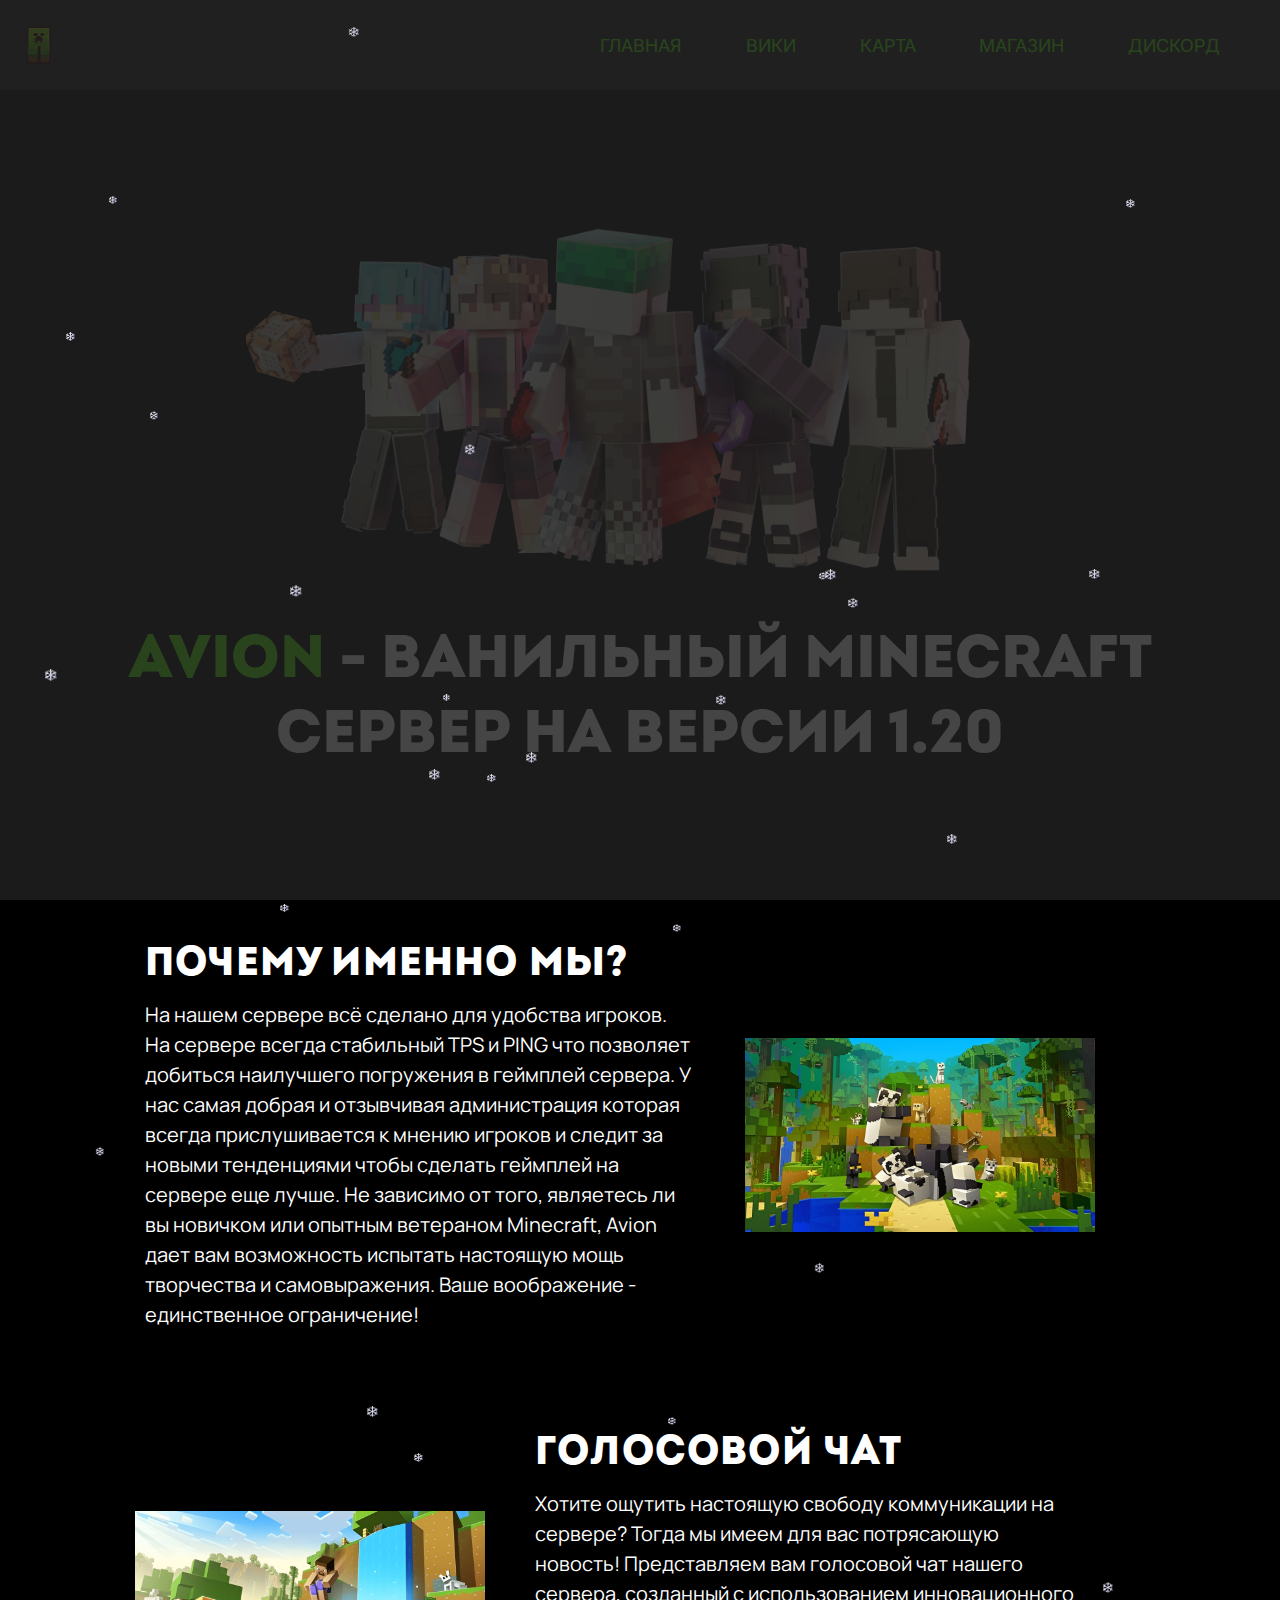
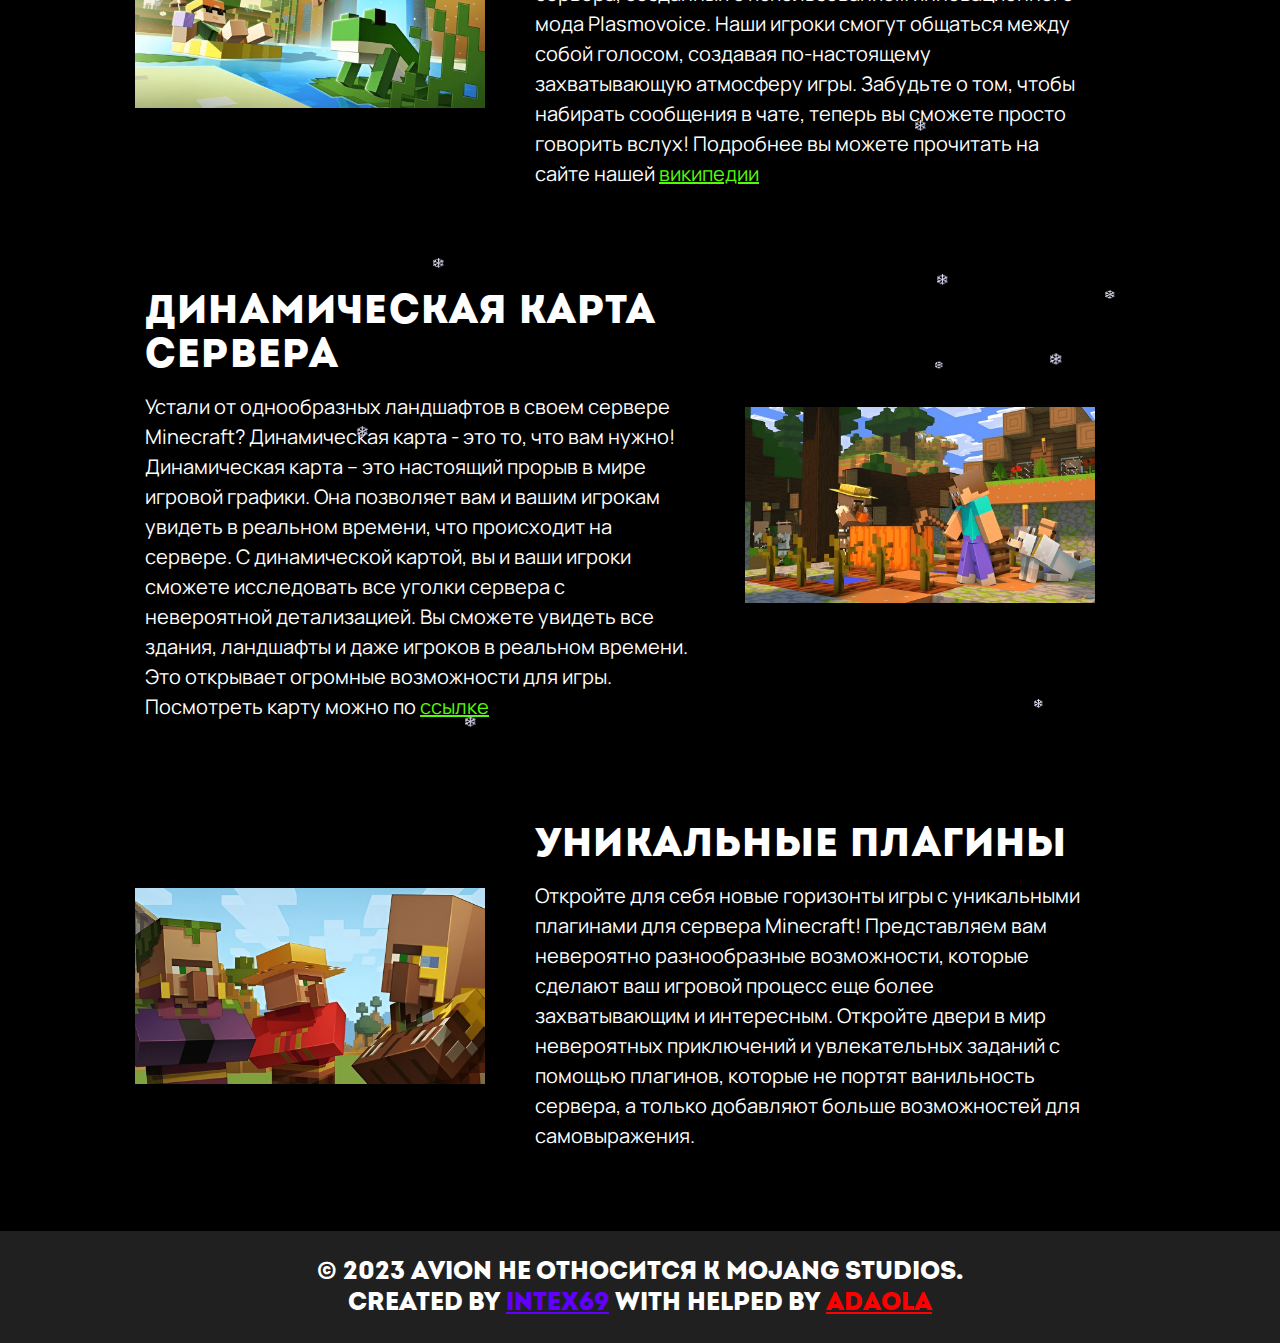
<file: index.html>
<!DOCTYPE html>
<html lang="ru">
<head>
    <meta charset="UTF-8">
    <meta http-equiv="X-UA-Compatible" content="IE=edge">
    <meta name="viewport" content="width=device-width, initial-scale=1.0">
    <title>AVION</title>
    <script src="js/jquery-3.7.1.min.js" ></script>
    <script src="js/snowfall.js"></script>
    <script src="js/animation-show.js" ></script>
    <link rel="icon" href="image/logo.png">
    <link rel="stylesheet" href="css/style.css">
    <link rel="preconnect" href="https://fonts.googleapis.com">
    <link rel="preconnect" href="https://fonts.gstatic.com" crossorigin>
    <link href="https://fonts.googleapis.com/css2?family=Manrope:wght@800&display=swap" rel="stylesheet">
    <link rel="preconnect" href="https://fonts.googleapis.com">
    <link rel="preconnect" href="https://fonts.gstatic.com" crossorigin>
    <link href="https://fonts.googleapis.com/css2?family=Inter:wght@700&family=Manrope:wght@800&display=swap" rel="stylesheet">
    <style>
        @font-face {
         font-family: IntroDemo; /* Гарнитура шрифта */
         src: url(fonts/IntroDemo-BlackCAPS.otf); /* Путь к файлу со шрифтом */
        }
       </style>
           <style>
            body {
            background-color: black;
            background-size: 100%;
        }
        </style>
</head>
<body class="body">
    <div class="loaderArea">
        <span class="loader"></span>
    </div>
    <script>
    $(window).on('load', function () {
        $preloader = $('.loaderArea'),
        $loader = $preloader.find('.loader');
        $loader.fadeOut();
        $preloader.delay(550).fadeOut('slow');
    });
    </script>
<script type='text/javascript'>     
    $(document).ready(function(){
        $(document).snowfall({
            image :"image/snow3.png", 
            minSize: 7, 
            maxSize: 12,
        });
    });
 </script>
        <div class="wrapper">
            <header class="header">
                <div class="logo">
                    <img src="image/logo.png" alt="">
                </div>
                <!-- Меню сайта -->
                <nav class="nav">
                    <ul>
                        <base target="_blank">
                        <li><a href="#" target="_self">ГЛАВНАЯ</a></li>
                        <li><a href="https://avion-2.gitbook.io/avion/rules/obshie-pravila-minecraft">ВИКИ</a></li>
                        <li><a href="map.html">КАРТА</a></li>
                        <li><a href="https://avion.easydonate.ru/">МАГАЗИН</a></li>
                        <li><a href="https://discord.gg/7gxmDwZmKS ">ДИСКОРД</a></li>
                    </ul>
                </nav>
                <!-- Иконка бургерменю -->
                <div class="burger">
                    <span></span>
                </div>
            </header>
        </div>
        <div class="container">
                <div class="header1">
                    <img class="ab1" src="image/ab1.png" alt="">
                </div>
                <div class="wrap-title">
                    <h1 class="title"><span class="green-text">AVION</span> - ванильный minecraft сервер на версии 1.20</h1>
                </div>
            <div id="games" class="games">
                <div class="game e">
                    <div>
                        <h3>ПОЧЕМУ ИМЕННО МЫ?</h3>
                        <p class="game-s">На нашем сервере всё сделано для удобства игроков. На сервере всегда стабильный TPS и PING что позволяет добиться наилучшего погружения в геймплей сервера. У нас самая добрая и отзывчивая администрация которая всегда прислушивается к мнению игроков и следит за новыми тенденциями чтобы сделать геймплей на сервере еще лучше. Не зависимо от того, являетесь ли вы новичком или опытным ветераном Minecraft, Avion дает вам возможность испытать настоящую мощь творчества и самовыражения. Ваше воображение - единственное ограничение!</p>
                    </div>
                    <img alt="" class="gimg a"  src="image/whyme.png">
                </div>

                <div class="game f">
                    <div>
                        <h3>ГОЛОСОВОЙ ЧАТ</h3>
                        <p class="game-s">Хотите ощутить настоящую свободу коммуникации на сервере? Тогда мы имеем для вас потрясающую новость! Представляем вам голосовой чат нашего сервера, созданный с использованием инновационного мода Plasmovoice. Наши игроки смогут общаться между собой голосом, создавая по-настоящему захватывающую атмосферу игры. Забудьте о том, чтобы набирать сообщения в чате, теперь вы сможете просто говорить вслух! Подробнее вы можете прочитать на сайте нашей <a class="green-text" href="">википедии</a></p>
                    </div>
                    <img alt="" class="gimg b" src="image/voice.png">
                </div>

                <div class="game q">
                    <div class="element-animation">
                        <h3>ДИНАМИЧЕСКАЯ КАРТА СЕРВЕРА</h3>
                        <p class="game-s">Устали от однообразных ландшафтов в своем сервере Minecraft? Динамическая карта - это то, что вам нужно! Динамическая карта – это настоящий прорыв в мире игровой графики. Она позволяет вам и вашим игрокам увидеть в реальном времени, что происходит на сервере. С динамической картой, вы и ваши игроки сможете исследовать все уголки сервера с невероятной детализацией. Вы сможете увидеть все здания, ландшафты и даже игроков в реальном времени. Это открывает огромные возможности для игры. Посмотреть карту можно по <a class="green-text" href="">ссылке</a></p>
                    </div>
                    <img alt="" class="gimg a" src="image/dynmap.png">
                </div>

                <div class="game j">
                    <div>
                        <h3>УНИКАЛЬНЫЕ ПЛАГИНЫ</h3>
                        <p class="game-s">Откройте для себя новые горизонты игры с уникальными плагинами для сервера Minecraft! Представляем вам невероятно разнообразные возможности, которые сделают ваш игровой процесс еще более захватывающим и интересным. Откройте двери в мир невероятных приключений и увлекательных заданий с помощью плагинов, которые не портят ванильность сервера, а только добавляют больше возможностей для самовыражения.</p>
                    </div>
                    <img alt="" class="gimg c" src="image/plugins.png">
                </div>
            </div>
        </div>
        <div class="wrap">
            <footer class="footer">
                <p>© 2023 AVION не относится к Mojang Studios.</p>
                <p>Created by <a class="intex69" href="intex69.html">intex69</a> With helped by <a class="ADaola" href="https://t.me/adaoladesign">ADaola</a></p>
            </footer>
        </div>
        <script>
            document.querySelector('.burger').addEventListener('click', function() {
                this.classList.toggle('active');
                document.querySelector('.nav').classList.toggle('open');
            })
        </script>
</body>
</html>
</file>
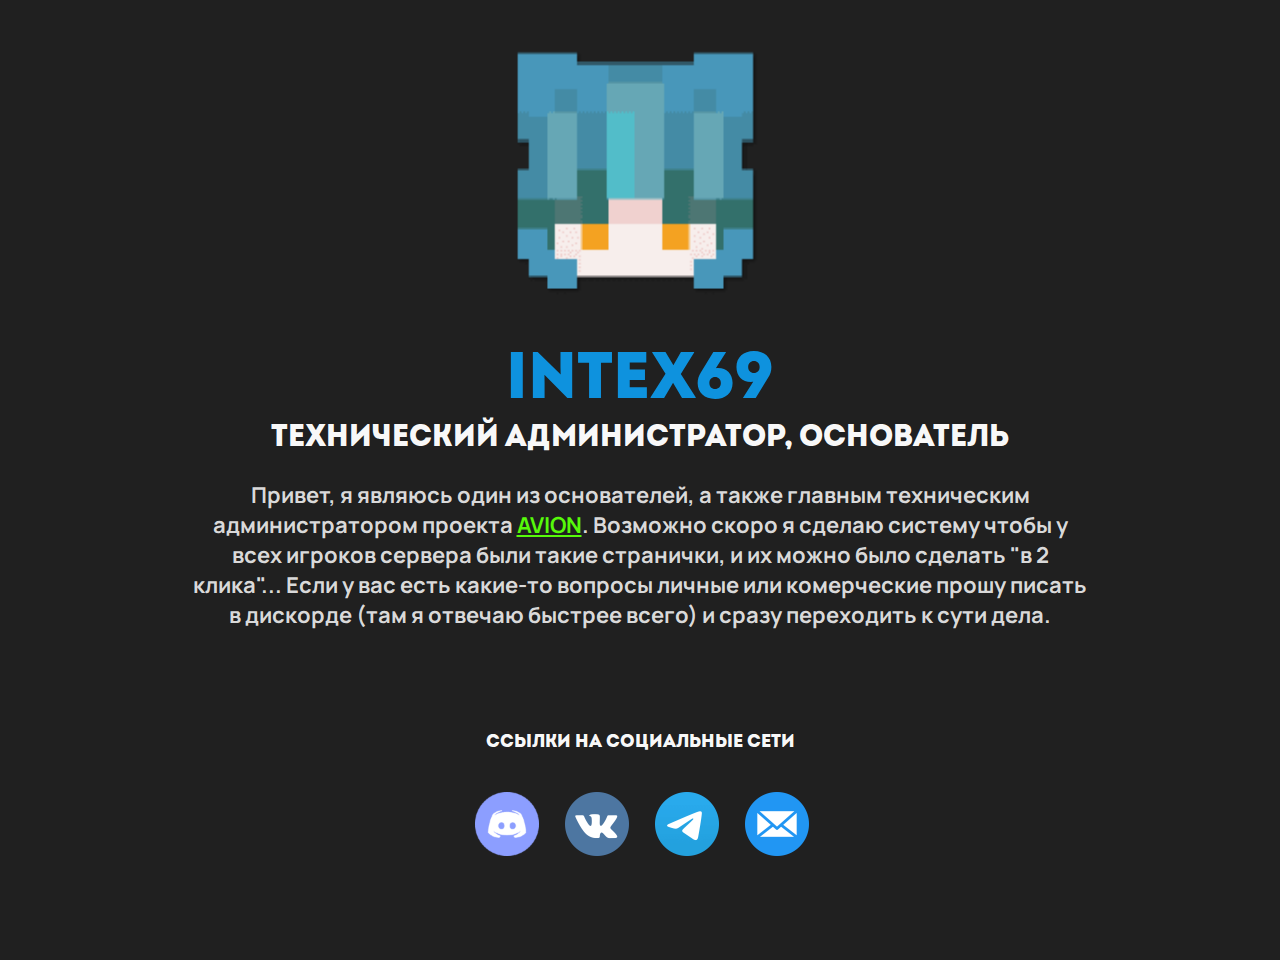
<file: intex69.html>
<!DOCTYPE html>
<html lang="ru">
<head>
    <meta charset="UTF-8">
    <meta name="viewport" content="width=device-width, initial-scale=1.0">
    <title>intex69</title>
    <link rel="stylesheet" href="css/intex69.css">
    <link rel="icon" href="image/intexhead.png">
    <link rel="preconnect" href="https://fonts.googleapis.com">
    <link rel="preconnect" href="https://fonts.gstatic.com" crossorigin>
    <link href="https://fonts.googleapis.com/css2?family=Inter:wght@700&family=Manrope:wght@800&display=swap" rel="stylesheet">
    <style>
        @font-face {
         font-family: IntroDemo; /* Гарнитура шрифта */
         src: url(fonts/IntroDemo-BlackCAPS.otf); /* Путь к файлу со шрифтом */
        }
       </style>
</head>
<body class="body">
    <div class="container">
        <div class="wrapper">
            <img class="head" src="image/intexhead.png" alt="">
        </div>
                <h1 class="nick">intex69</h1>
                <h2 class="subtitle">Технический администратор, Основатель</h2>
                <h3 class="bio">Привет, я являюсь один из основателей, а также главным техническим администратором проекта <a class="text-green" href="http://127.0.0.1:5500/index.html">AVION</a>. Возможно скоро я сделаю систему чтобы у всех игроков сервера были такие странички, и их можно было сделать "в 2 клика"... Если у вас есть какие-то вопросы личные или комерческие прошу писать в дискорде (там я отвечаю быстрее всего) и сразу переходить к сути дела.</h3>
                <footer class="footer">
                    <h4 class="links-text">Ссылки на социальные сети</h4>
                    <div class="links">
                        <ul class="social-icons-4">
                            <base target="_blank">
                            <li><a href="https://discordapp.com/users/889340080366424075"><img src="image/icon-discord.png" alt=""></a></li>
                            <li><a href="https://vk.com/intex69"><img src="image/icon-vk.png" alt=""></a></li>
                            <li><a href="https://t.me/intex69"><img src="image/icon-telegram.png" alt=""></a></li>
                            <li><a href="https://mail.ru/cgi-bin/sentmsg?To=intexpon2008@gmail.com&from=otvet"><img src="image/icon-mail.png" alt=""></a></li>  
                        </ul>
                    </div>
                </footer>
                    
    </div>
</body>
</html>
</file>
<file: css/style.css>
.loaderArea {
  background: #202020;
  overflow: hidden;
  position: fixed;
  left: 0;
  top: 0;
  right:0;
  bottom:0;
  z-index: 100000;
}



.loader {
    width: 78px;
    height: 78px;
    position: absolute;
    left: 50%;
    margin-left: -20px;
    top: 50%;
    margin-top: -20px;
    border: 8px solid #57FA0A;
    border-bottom-color: transparent;
    border-radius: 50%;
    display: inline-block;
    box-sizing: border-box;
    animation: rotation 1s linear infinite;
    }

    @keyframes rotation {
    0% {
        transform: rotate(0deg);
    }
    100% {
        transform: rotate(360deg);
    }
    } 

.body {
    width: 100%;
    color: #ffffff;
    overflow-x: hidden;
}

html, body {
    margin: 0;
    padding: 0;
}

::-webkit-scrollbar {
    width: 0;
}

.title {
	text-align: center;
    font-family: 'IntroDemo';
	padding: 50px 0 100px 0;
    font-size: 60px;
}

.wrap-title {
    max-width: 1200px;
    width: 100%;
    margin: 0 auto;
}

.container {
	width: 100%;
    max-width: 1450px;
    margin: 0 auto;
}
@media screen and (max-width: 1660px) {
    .container {
        max-width: 1200px;
    }
}

@media screen and (max-width: 1300px) {
    .container {
        max-width: 1050px;
    }
}

@media screen and (max-width: 1060px) {
    .container {
        max-width: 800px;
    }
}
    @media screen and (max-width: 940px) {
        .container {
            max-width: 700px;
    }
}
@media screen and (max-width: 740px) {
    .container {
        max-width: 550px;
}
}

li {
    list-style-type: none;
}

.header1 {
    display:flex;
    align-items:center;
    justify-content: center;
}

.green-text {
    color: #57FA0A;
}



.game {
	display: flex;
	justify-content: space-around;
	flex-wrap: wrap;
	padding: 40px 50px 0 0;
}


#games h2,
.game h3 {
	letter-spacing: 1.2px;
    line-height: 1.1em;
}

#games h2 {
	margin: 0;
	padding: 40px 0 0 0;
}

.game h3 {
	font-size: 20px;
}

.game div {
	margin: 30px 30px;
	font-size: 20px;
	line-height: 1.5em;
}

.whyme-title, .voice-title, .dynmap-title, .plugins-title {
    font-family: 'IntroDemo';
    font-size: 46px;
}

.whyme-subtitle, .voice-subtitle, .dynmap-subtitle, .plugins-subtitle{
    font-family: 'Manrope', sans-serif;
    font-size: 34px;
}

.gimg {
	width: 35%;
	align-self: center;
}

.game {
	flex-wrap: nowrap;
}

.f, .j {
	flex-direction: row-reverse;
}



.game h3 {
	font-size: 40px;
	font-family: 'IntroDemo';
    padding: 0 0 15px 0;
}

.ab1 {
	padding: 125px 0 0;
	width: 75%;
	align-self: center;
}

@media screen and (max-width: 1060px) {
	.game {
		flex-wrap: wrap;
	}
	.gimg {
		width: 94%;
	}
    .game h3 {
        font-size: 30px;
    }
}

@media screen and (max-width: 670px) {
	.title {
		font-size: 40px;
	}

	.game {
		padding: 10px 15px;
	}

    .logo {
        width: 10%;
    }
    
    .ab1 {
        width: 95%;
    }
}



.game-s {
	font-family: 'Manrope', sans-serif;
}

/* NAV */



*{
    padding: 0;
    margin: 0;
    box-sizing: border-box;
}

.wrapper{
    flex-grow: 1;
}


.open{
    display: flex !important;
}

.header{
    display: flex;
    align-items: center;
    justify-content: space-between;
    min-height: 90px;
    background-color: #202020;
    color: #FAF6F2;
    padding: 0 20px;
}

.logo{
    display: flex;
    width: 3%;
    justify-content: center;
    flex-direction: column;
}

@media screen and (max-width: 1170px) {
	.logo {
        width: 5%;
    }
}

@media screen and (max-width: 770px) {
	.logo {
        width: 10%;
    }
}

@media screen and (max-width: 420px) {
	.logo {
        width: 13%;
    }
    .ab1 {
        padding: 55px 0 0;
    
    }
}

.nav{
    display: flex;
    width: 700px;
    padding: 0 40px;
    max-width: 1450px;

}

.nav ul{
    width: 100%;
    list-style: none;
    display: flex;
    justify-content: space-between;
}

.nav ul a{
	font-family: 'Inter', sans-serif;
	text-decoration: none;
	color: #57FA0A;
	font-size: 18px;
}

.burger{
    display: none;
    position: relative;
    z-index: 50;
    align-items: center;
    justify-content: flex-end;
    width: 30px;
    height: 18px;

}

.burger span{
    height: 2px;
    width: 80%;
    transform: scale(1);
    background-color: #FAF6F2;
}

.burger::before, .burger::after{
    content: '';
    position: absolute;
    height: 2px;
    width: 100%;
    background-color: #FAF6F2;
    transition: all 0.3s ease 0s;
}

.burger::before { top: 0 }

.burger::after { bottom: 0 }


/* Добавляем класс active для анимации иконки бургера */
.burger.active span { transform: scale(0) }

.burger.active::before{
    top: 50%;
    transform: rotate(-45deg) translate(0, -50%);
}

.burger.active::after{
    bottom: 50%;
    transform: rotate(45deg) translate(0, 50%);
}


/* При разрешении экрана 900px и ниже, выводим на экран иконку бургера */
@media (max-width: 900px) {

    .burger { display: flex }

    .nav{
        display: none;
        flex-direction: column;
        position: fixed;
        height: 100%;
        width: 100%;
        top: 0; bottom: 0; left: 0; right: 0;
        z-index: 50;
        overflow-y: auto;
        padding: 50px 40px;
        background-color: #202020;
        animation: burgerAnimation 0.4s;
    }

    .nav ul{
        flex-direction: column;
        row-gap: 30px;
    }
}

@keyframes burgerAnimation {
    from {opacity: 0}
    to {opacity: 1}
}

.footer {
    text-align: center;
    font-family: 'IntroDemo';
    font-size: 25px;
    margin: 50px 0 0 0;
    padding: 25px 0 25px 0;
    text-wrap: wrap;
}

.wrap {
    min-height: 90px;
    background-color: #202020;
    padding: 0 20px;
}

.intex69 {
    color: #6100FF;
}

.ADaola {
    color: #ff0000;
}

.gimg {
    margin: 20px;
}

.green {
    background-color: green;
  }
  
  .red {
    background-color: red;;
  }
</file>
<file: css/intex69.css>
.body {
    background-color: #202020;
}

.container {
	width: 100%;
    max-width: 900px;
    margin: 0 auto;
}

.head {
	width: 33%;
}

@media screen and (max-width: 1170px) {
	.head {
        width: 50%;
    }
}

@media screen and (max-width: 770px) {
	.head {
        width: 65%;
    }
}

@media screen and (max-width: 420px) {
	.head {
        width: 75%;
    }
}

.wrapper {
    display: flex;
    justify-content: center;
    align-items: center;
    padding: 30px;
}

.nick {
	text-align: center;
    color: #0e93e0fd;
    font-family: 'IntroDemo';
    font-size: 65px;
	vertical-align: bottom
}

*{
    padding: 0;
    margin: 0;
    box-sizing: border-box;
}

.subtitle {
	text-align: center;
    padding: 0 0 25px;
    color: #fffffffd;
    font-family: 'IntroDemo';
    font-size: 30px;
	vertical-align: bottom
}

.bio {
    text-align: center;
    font-size: 22px;
    color: #dfdfdffd;
    font-family: 'Manrope', sans-serif;
	vertical-align: bottom
}

.text-green {
    color: #57FA0A;
}


@media screen and (max-width: 920px) {
	.container {
        max-width: 600px;
    }
}

@media screen and (max-width: 630px) {
	.container {
        max-width: 400px;
    }
}

@media screen and (max-width: 430px) {
	.container {
        max-width: 300px;
    }
}

.social-icons-4 {
	display: flex;
	justify-content: center;
	flex-wrap: wrap;
	list-style: none;
	margin: 10px;
}
.social-icons-4 a {
	display: inline-block;
	width: 60px;
	height: 60px;
	border-radius: 100%;
	position: relative;
	margin: 15px;
	text-align: center;
	font-size: 32px;
	color: #337AB7;
	transition: 0.5s;
}
.social-icons-4 a img {
	width: 64px;
	height: 64px;
	margin-top: 14px;
}
.social-icons-4 a i,
.social-icons-4 a img {
	z-index:2;
	position: relative;
	line-height: 60px;
}
.social-icons-4 a:hover {
	color: #fff;
}
.social-icons-4 a:after {
	content: '';
	display: block;
	position: absolute;
	background: #BFE2FF;
	border-radius: 100%;
	width: 0;
	height: 0;
	transition: 0.3s;
	top: 0;
	left: 50%;
}
.social-icons-4 a:hover:after {
	width: 90px;
	height: 90px;
	margin-left: -43px;
	background: #337AB7;
}

.footer {
	margin: 100px;
}

@media screen and (max-width: 440px) {
	.footer {
        margin: 100px 0 0 0;
    }
}

.links-text {
	display: flex;
	justify-content: center;
	text-align: center;
    font-size: 18px;
    color: #fffffffd;
    font-family: 'IntroDemo';
	vertical-align: bottom
}
</file>
